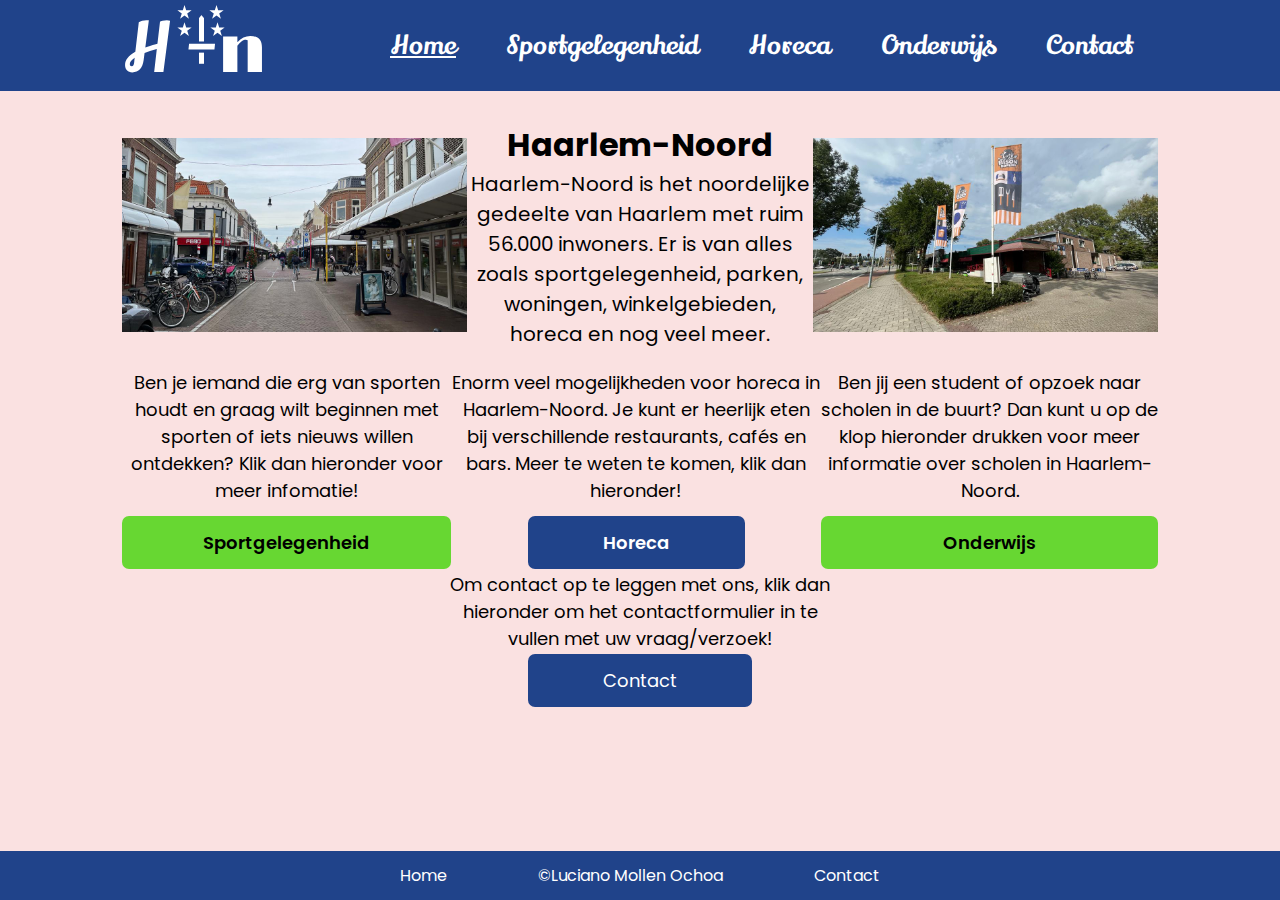
<file: index.html>
<!DOCTYPE html>                             <!--Must HTML Basic-->
<html lang="en">                            <!--Must HTML Basic-->
    <head>                                  <!--Must HTML Basic-->
        <link rel="stylesheet" type="text/css" href="css/style.css">
        <link rel="icon" href="img/favicon.png">
        <title>Haarlem-Noord</title>        <!--Must HTML Basic-->
        <meta name="viewport" content="width=device-width, initial-scale=1.0">
        <meta name="author" content="Luciano Mollen">
        <meta charset="UTF-8">
    </head>
    <body>              <!--Must HTML Basic-->
        <header>
            <article id="logo">
                <a href="index.html">
                    <img src="img/Logo.svg" alt="Haarlem-Noord logo" title="Logo">
                </a>
            </article>

            <nav class="navigation">
                <input type="checkbox" class="toggle-menu">
                <article class="hamburger"></article>

                <ul class="menu">
                    <li><a href="index.html" id="checked">Home</a></li>
                    <li><a href="sport.html">Sportgelegenheid</a></li>
                    <li><a href="horeca.html">Horeca</a></li>
                    <li><a href="onderwijs.html">Onderwijs</a></li>
                    <li><a href="contact.html">Contact</a></li>
                </ul>
            </nav>

        </header>

        <main>
            <section id="main1">
                <img src="img/cronje2.jpeg" alt="Haarlem-Noord cronje" title="cronje afbeelding" id="imgcronje">
                <article>
                    <h1>Haarlem-Noord</h1>
                    <p>Haarlem-Noord is het noordelijke gedeelte van Haarlem met ruim 56.000 inwoners. 
                       Er is van alles zoals sportgelegenheid, parken, woningen, winkelgebieden, 
                       horeca en nog veel meer. </p>
                </article>
                <img src="img/bison4.jpeg" alt="Haarlem-Noord bison bowling" title="bison afbeelding" id="imgbison">
            </section>

            <section id="main2">
                <article id="article1">
                    <p>Ben je iemand die erg van sporten houdt en graag wilt beginnen 
                        met sporten of iets nieuws willen ontdekken? 
                        Klik dan hieronder voor meer infomatie!</p>

                    <a href="sport.html">Sportgelegenheid</a>
                </article>

                <article class="article2">
                    <p>Enorm veel mogelijkheden voor horeca in Haarlem-Noord. 
                        Je kunt er heerlijk eten bij verschillende restaurants, cafés en bars. 
                        Meer te weten te komen, klik dan hieronder!</p>

                    <a href="horeca.html">Horeca</a>
                </article>

                <article id="article3">
                    <p>Ben jij een student of opzoek naar scholen in de buurt? 
                        Dan kunt u op de klop hieronder drukken voor meer 
                        informatie over scholen in Haarlem-Noord.</p>

                    <a href="onderwijs.html">Onderwijs</a>
                </article>
            </section>

            <section id="main3">
                <article class="article2">
                    <p>Om contact op te leggen met ons, 
                        klik dan hieronder om het contactformulier in 
                        te vullen met uw vraag/verzoek!</p>

                    <a href="contact.html" id="contactknop">Contact</a>
                </article>
            </section>
        </main>

        <footer>
            <a href="index.html">Home</a>
            <p>&copy;Luciano Mollen Ochoa</p>
            <a href="contact.html">Contact</a>
        </footer>
    </body>
</html>
</file>
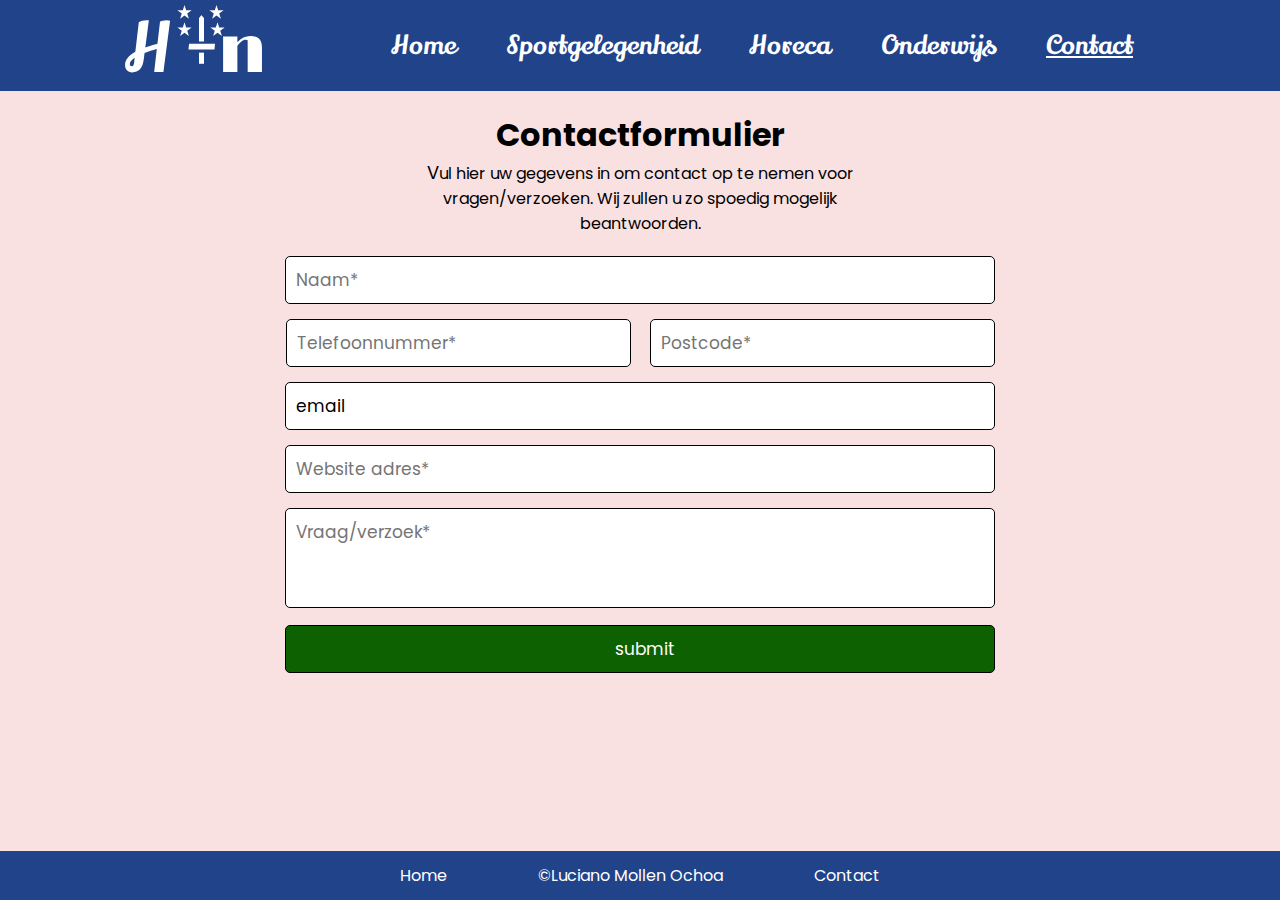
<file: contact.html>
<!DOCTYPE html>                             <!--Must HTML Basic-->
<html lang="en">                            <!--Must HTML Basic-->
    <head>                                  <!--Must HTML Basic-->
        <link rel="stylesheet" type="text/css" href="css/contact.css">
        <title>Contact</title>        <!--Must HTML Basic-->
        <meta name="viewport" content="width=device-width, initial-scale=1.0">
        <meta name="author" content="Luciano Mollen">
        <meta charset="UTF-8">
    </head>
    <body>              <!--Must HTML Basic-->
        <header>
            <article id="logo">
                <a href="index.html">
                    <img src="img/Logo.svg" alt="Haarlem-Noord logo" title="Logo">
                </a>
            </article>

            <nav class="navigation">
                <input type="checkbox" class="toggle-menu">
                <article class="hamburger"></article>

                <ul class="menu">
                    <li><a href="index.html">Home</a></li>
                    <li><a href="sport.html">Sportgelegenheid</a></li>
                    <li><a href="horeca.html">Horeca</a></li>
                    <li><a href="onderwijs.html">Onderwijs</a></li>
                    <li><a href="contact.html" id="checked">Contact</a></li>
                </ul>
            </nav>

        </header>

        <main>
            <section id="main1">
                <article id="formuliertext">
                    <h1>Contactformulier</h1>
                    <p>Vul hier uw gegevens in om contact op te nemen voor vragen/verzoeken. 
                        Wij zullen u zo spoedig mogelijk beantwoorden.</p>
                </article>

                <form id="contactformulier">
                    <fieldset id="geenfieldset"><legend id="geenlegend">Mijn design heeft geen legend tag.</legend></fieldset>
                    <label id="geenlabel">Mijn design heeft geen label, hierbij doe ik display none.</label>
                    <input type="text" id="naam" name="naam" placeholder="Naam*" required>
                    <input type="number" id="telnummer" name="telnummer" placeholder="Telefoonnummer*" required>
                    <input type="text" id="postcode" name="postcose" placeholder="Postcode*" required>
                    <input type="email" id="email" name="email" placeholder="Email*" value="email" required>
                    <input type="text" id="website_adres" name="website_adres" placeholder="Website adres*" required>

                    <textarea id="verzoek" name="verzoek" placeholder="Vraag/verzoek*"></textarea>

                    <input type="submit" id="submit" name="submit" value="submit">
                </form>

                <select id="geenselect">
                    <option>Ik heb geen selecting element in mijn design en ook geen comma hiervoor.</option>
                </select>

                <table id="geentable">
                    <tr>
                        <th>Maandag</th>
                        <th>Dinsdag</th>
                    </tr>

                    <tr>
                        <td>Web markup</td>
                        <td>Web design</td>
                    </tr>

                    <tr>
                        <td>Wiskunde</td>
                        <td>Programmeren</td>
                    </tr>
                </table>
            </section>
        </main>

        <footer>
            <a href="index.html">Home</a>
            <p>&copy;Luciano Mollen Ochoa</p>
            <a href="contact">Contact</a>
        </footer>
    </body>
</html>
</file>
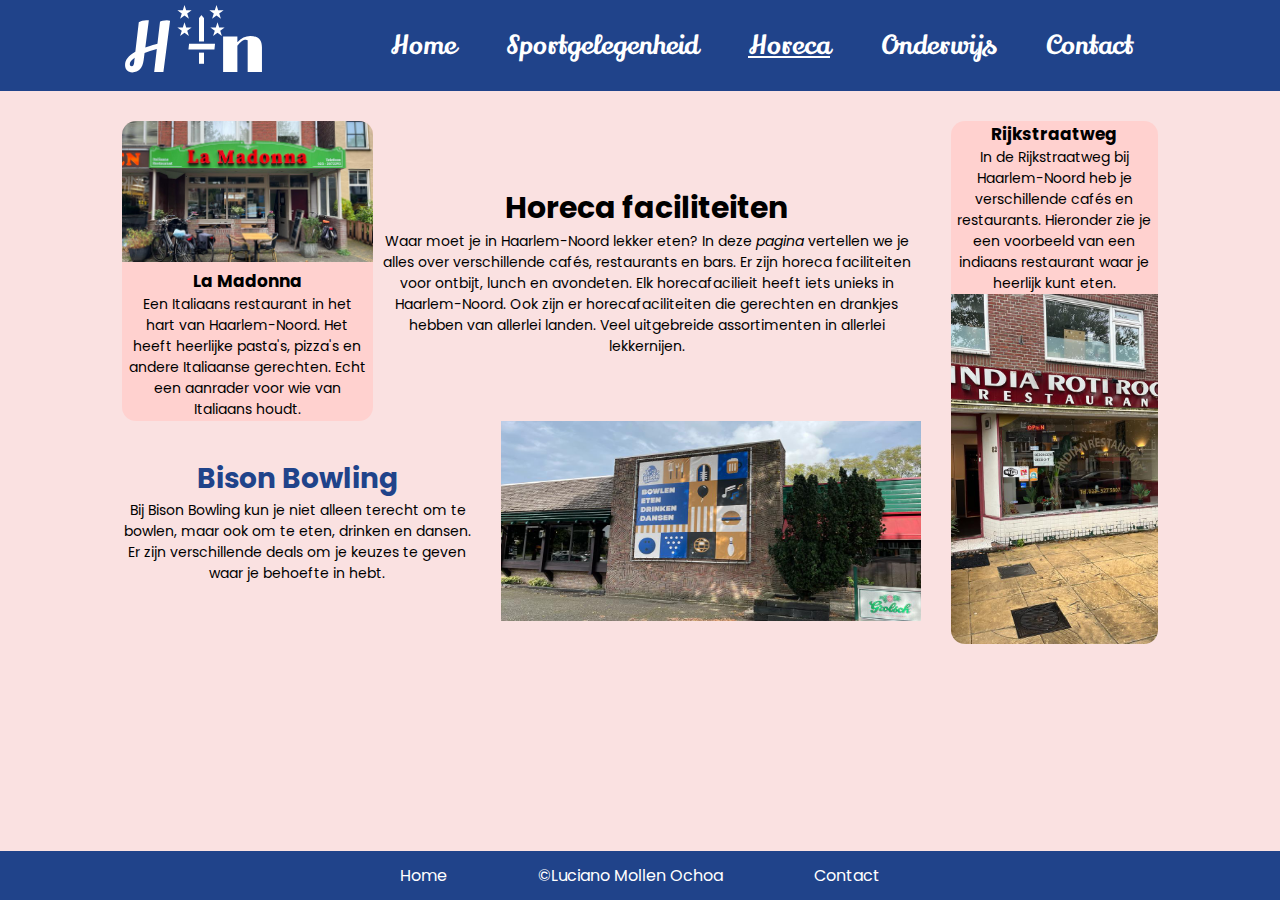
<file: horeca.html>
<!DOCTYPE html>                             <!--Must HTML Basic-->
<html lang="en">                            <!--Must HTML Basic-->
    <head>                                  <!--Must HTML Basic-->
        <link rel="stylesheet" type="text/css" href="css/horeca.css">
        <title>Horeca</title>        <!--Must HTML Basic-->
        <meta name="viewport" content="width=device-width, initial-scale=1.0">
        <meta name="author" content="Luciano Mollen">
        <meta charset="UTF-8">
    </head>
    <body>              <!--Must HTML Basic-->
        <header>
            <article id="logo">
                <a href="index.html">
                    <img src="img/Logo.svg" alt="Haarlem-Noord logo" title="Logo">
                </a>
            </article>

            <nav class="navigation">
                <input type="checkbox" class="toggle-menu">
                <article class="hamburger"></article>

                <ul class="menu">
                    <li><a href="index.html">Home</a></li>
                    <li><a href="sport.html">Sportgelegenheid</a></li>
                    <li><a href="horeca.html" id="checked">Horeca</a></li>
                    <li><a href="onderwijs.html">Onderwijs</a></li>
                    <li><a href="contact.html">Contact</a></li>
                </ul>
            </nav>

        </header>

        <main>
            <section id="main1">
                <article id="madonna">
                    <img src="img/madonna2.jpeg" alt="Madonna afbeelding" title="Madonna">
                    <article id="madonnatekst">
                        <h1>La Madonna</h1>
                        <p>Een Italiaans restaurant in het hart van Haarlem-Noord. 
                            Het heeft heerlijke pasta's, pizza's en andere Italiaanse gerechten. 
                            Echt een aanrader voor wie van Italiaans houdt.</p>
                    </article>
                </article>

                <article id="horecafacileit">
                    <h1>Horeca faciliteiten</h1>
                    <p>Waar moet je in Haarlem-Noord lekker eten? 
                        In deze <em>pagina</em> vertellen we je alles over verschillende cafés, 
                        restaurants en bars. Er zijn horeca faciliteiten voor ontbijt, 
                        lunch en avondeten. Elk horecafacilieit heeft iets unieks in Haarlem-Noord. 
                        Ook zijn er horecafaciliteiten die gerechten en drankjes hebben van 
                        allerlei landen. 
                        Veel uitgebreide assortimenten in allerlei lekkernijen. </p>
                </article>
            </section>

            <section id="main2">
                <article id="bisontekst">
                    <h1>Bison Bowling</h1>
                    <p>Bij Bison Bowling kun je niet alleen terecht om te bowlen, maar ook om te 
                        eten, drinken en dansen. Er zijn verschillende 
                        deals om je keuzes te geven waar je behoefte in hebt.</p>
                </article>

                <img src="img/bison2.jpeg" alt="Bison bowling afbeelding" title="Bison bowling">
            </section>

            <section id="main3">
                <article id="rijkstraatweg">
                    <h1>Rijkstraatweg</h1>
                    <p>In de Rijkstraatweg bij Haarlem-Noord heb je verschillende cafés en 
                        restaurants. Hieronder zie je een voorbeeld van een 
                        indiaans restaurant waar je heerlijk kunt eten.</p>
                </article>

                <img src="img/india2.jpeg" alt="India roti room afbeelding" title="India Roti Room">
            </section>
        </main>

        <footer>
            <a href="index.html">Home</a>
            <p>&copy;Luciano Mollen Ochoa</p>
            <a href="contact">Contact</a>
        </footer>
    </body>
</html>
</file>
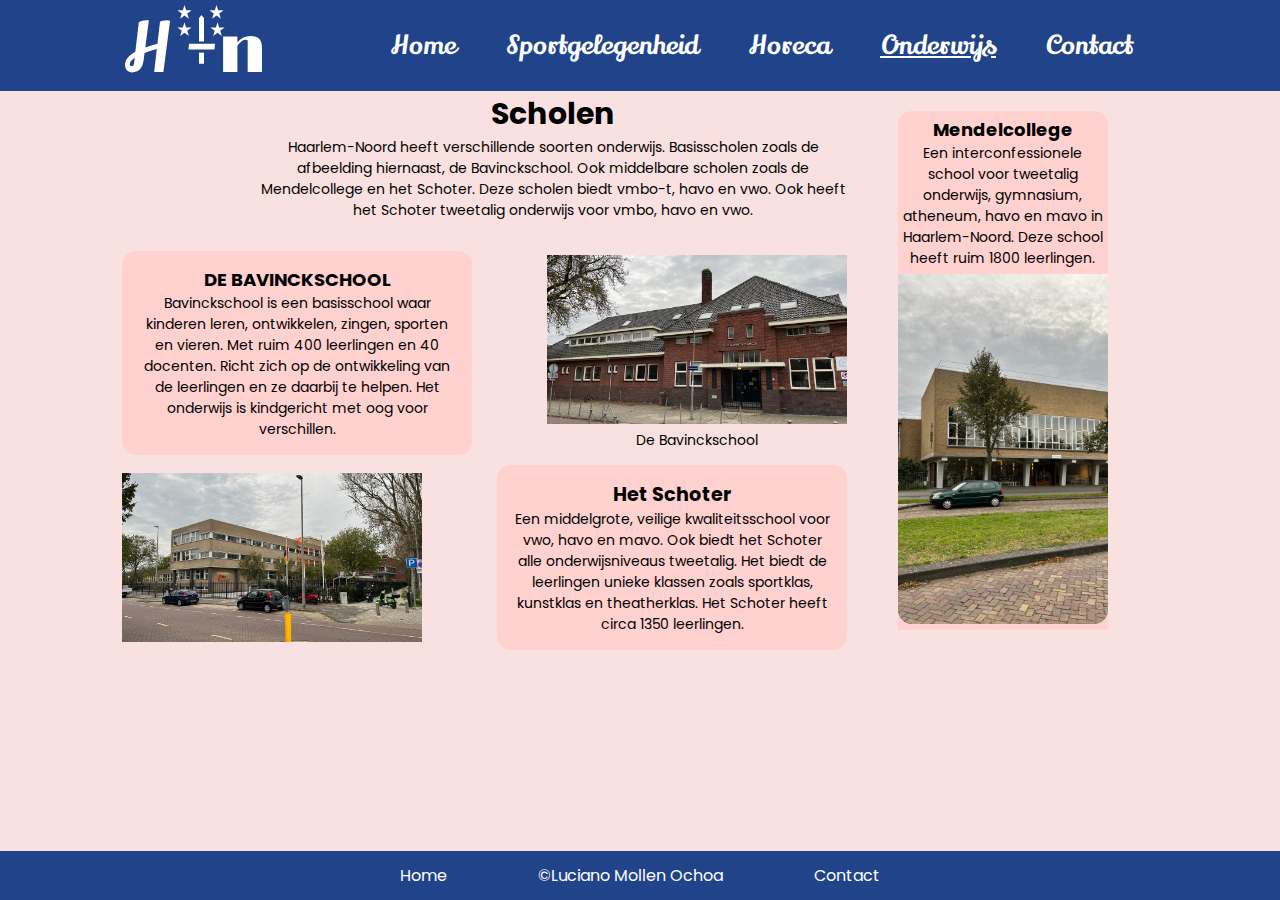
<file: onderwijs.html>
<!DOCTYPE html>                             <!--Must HTML Basic-->
<html lang="en">                            <!--Must HTML Basic-->
    <head>                                  <!--Must HTML Basic-->
        <link rel="stylesheet" type="text/css" href="css/onderwijs.css">
        <title>Onderwijs</title>        <!--Must HTML Basic-->
        <meta name="viewport" content="width=device-width, initial-scale=1.0">
        <meta name="author" content="Luciano Mollen">
        <meta charset="UTF-8">
    </head>
    <body>              <!--Must HTML Basic-->
        <header>
            <article id="logo">
                <a href="index.html">
                    <img src="img/Logo.svg" alt="Haarlem-Noord logo" title="Logo">
                </a>
            </article>

            <nav class="navigation">
                <input type="checkbox" class="toggle-menu">
                <article class="hamburger"></article>

                <ul class="menu">
                    <li><a href="index.html">Home</a></li>
                    <li><a href="sport.html">Sportgelegenheid</a></li>
                    <li><a href="horeca.html">Horeca</a></li>
                    <li><a href="onderwijs.html" id="checked">Onderwijs</a></li>
                    <li><a href="contact.html">Contact</a></li>
                </ul>
            </nav>

        </header>

        <main>
            <section id="main1">
                <article id="scholen">
                    <h1>Scholen</h1>
                    <p>Haarlem-Noord heeft verschillende soorten onderwijs. 
                        Basisscholen zoals de afbeelding hiernaast, de Bavinckschool. 
                        Ook middelbare scholen zoals de Mendelcollege en het Schoter. 
                        Deze scholen biedt vmbo-t, havo en vwo. 
                        Ook heeft het Schoter tweetalig onderwijs voor vmbo, havo en vwo.</p>
                </article>
            </section>  

            <section id="main2">
                <article id="bavinckschool">
                    <h1>De Bavinckschool</h1>
                    <p>Bavinckschool is een basisschool waar kinderen leren, ontwikkelen, 
                        zingen, sporten en vieren. Met ruim 400 leerlingen en 40 docenten. 
                        Richt zich op de ontwikkeling van de leerlingen en ze daarbij te helpen. 
                        Het onderwijs is kindgericht met oog voor verschillen.</p>
                </article>

                <figure>
                    <img src="img/bavinck3.jpeg" alt="Bavinckschool afbeelding" title="Bavinckschool">
                    <figcaption>De Bavinckschool</figcaption>
                </figure>
            </section>

            <section id="main3">
                <img src="img/schoter4.jpeg" alt="Schoter afbeelding" title="Het Schoter">
                <article id="schoter">
                    <h1>Het Schoter</h1>
                    <p>Een middelgrote, veilige kwaliteitsschool voor vwo, havo en mavo. 
                        Ook biedt het Schoter alle onderwijsniveaus tweetalig. Het biedt de 
                        leerlingen unieke klassen zoals sportklas, kunstklas en theatherklas. 
                        Het Schoter heeft circa 1350 leerlingen.</p>
                </article>
            </section>

            <section id="main4">
                <article id="mendle">
                    <article>
                        <h1>Mendelcollege</h1>
                        <p>Een interconfessionele school voor tweetalig onderwijs, gymnasium, 
                            atheneum, havo en mavo in Haarlem-Noord. 
                            Deze school heeft ruim 1800 leerlingen.</p>
                    </article>
    
                    <img src="img/mendel2.jpeg" alt="Mendercollege afbeelding" title="Het Mendelcollege">  
                </article>
            </section>
        </main>

        <footer>
            <a href="index.html">Home</a>
            <p>&copy;Luciano Mollen Ochoa</p>
            <a href="contact">Contact</a>
        </footer>
    </body>
</html>
</file>
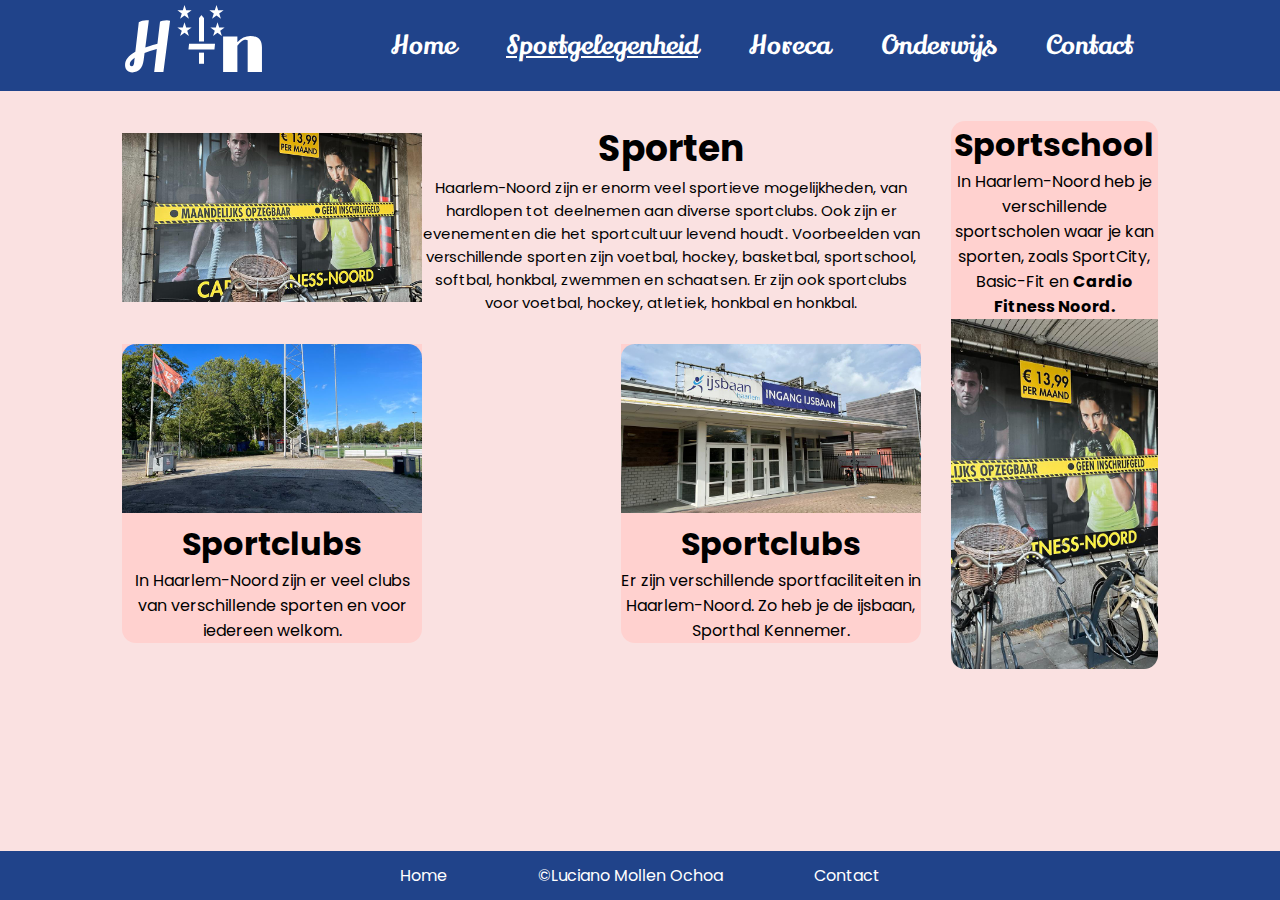
<file: sport.html>
<!DOCTYPE html>                             <!--Must HTML Basic-->
<html lang="en">                            <!--Must HTML Basic-->
    <head>                                  <!--Must HTML Basic-->
        <link rel="stylesheet" type="text/css" href="css/sport.css">
        <title>Sportgelegenheid</title>        <!--Must HTML Basic-->
        <meta name="viewport" content="width=device-width, initial-scale=1.0">
        <meta name="author" content="Luciano Mollen">
        <meta charset="UTF-8">
    </head>
    <body>              <!--Must HTML Basic-->
        <header>
            <article id="logo">
                <a href="index.html">
                    <img src="img/Logo.svg" alt="Haarlem-Noord logo" title="Logo">
                </a>
            </article>

            <nav class="navigation">
                <input type="checkbox" class="toggle-menu">
                <article class="hamburger"></article>

                <ul class="menu">
                    <li><a href="index.html">Home</a></li>
                    <li><a href="sport.html" id="checked">Sportgelegenheid</a></li>
                    <li><a href="horeca.html">Horeca</a></li>
                    <li><a href="onderwijs.html">Onderwijs</a></li>
                    <li><a href="contact.html">Contact</a></li>
                </ul>
            </nav>
        </header>

        <main>
            <section id="main1">
                <img src="img/cardio3.jpeg" alt="Cardio Fitness Noord afbeelding" title="Cardio fitness noord">

                <article>
                    <h1>Sporten</h1>
                    <p>Haarlem-Noord zijn er enorm veel sportieve mogelijkheden, 
                        van hardlopen tot deelnemen aan diverse sportclubs. 
                        Ook zijn er evenementen die het sportcultuur levend houdt. 
                        Voorbeelden van verschillende sporten zijn voetbal, hockey, 
                        basketbal, sportschool, softbal, honkbal, zwemmen en schaatsen. 
                        Er zijn ook sportclubs voor voetbal, hockey, atletiek, honkbal en honkbal. </p>
                </article>
            </section>

            <section id="main2">    
                <article id="sportclub">
                    <img src="img/hk2.jpeg" alt="Haarlem-Kennermerland afbeelding" title="Haarlem-Kennermerland">
                    <h1>Sportclubs</h1>
                    <p>In Haarlem-Noord zijn er veel clubs van verschillende 
                        sporten en voor iedereen welkom. </p>
                </article>  

                <article id="sportfacaliteiten">
                    <img src="img/ijsbaan.jpeg" alt="Ijsbaan Haarlem-Noord afbeelding" title="Ijsbaan">
                    <h1>Sportclubs</h1>
                    <p>Er zijn verschillende sportfaciliteiten in Haarlem-Noord. 
                        Zo heb je de ijsbaan, Sporthal Kennemer.</p>
                </article>  
            </section>

            <section id="main3">
                <aside id="sportschool">
                    <h1>Sportschool</h1>
                    <p>In Haarlem-Noord heb je verschillende sportscholen waar je kan sporten, 
                        zoals SportCity, Basic-Fit en <strong>Cardio Fitness Noord.</strong></p>
                </aside>
                <img src="img/cardio2.jpeg" alt="Cardio fitness noord poster" title="Cardio fitness noord poster">
            </section>
        </main>

        <footer>
            <a href="index.html">Home</a>
            <p>&copy;Luciano Mollen Ochoa</p>
            <a href="contact">Contact</a>
        </footer>
    </body>
</html>
</file>
<file: css/style.css>
@import url('https://fonts.googleapis.com/css2?family=Poppins&display=swap');
@import url('https://fonts.googleapis.com/css2?family=Lily+Script+One&display=swap');

*{
    margin: 0;
    padding: 0;
    box-sizing: border-box;
}

body{
    background-color: #FAE1E1;
    font-family: 'Poppins', sans-serif;
}

header{
    position: relative;
    display: flex;
    justify-content: space-between;
    align-items: center;
    background-color: #20438A;
    padding: 3px 122px;
    transition: 0.3s;
}

.logo a{
    display: block;
}

.logo a img{
    display: block;
    width: 100%;
    z-index: 9999;
}

.navigation{
    display: flex;
    justify-content: space-between;
    align-items: center;
}

.menu{
    display: flex;
    justify-content: center;
    flex-direction: row;
    align-items: center;
    z-index: 1;
    transition: 0.5s;
}

.menu li {
    list-style-type: none;
}

.menu li a{
    color: #FFFFFF;
    font-family: 'Lily Script One', sans-serif;
    text-decoration: none;
    display: block;
    padding: 0px 25px;
    font-size: 26px;
    line-height: 1;
    transition: 0.3s;
}

.menu li a:hover{
    padding: 15px 25px 15px 25px;
}

#checked{
    text-decoration-line: underline;
}




/*Hamburger*/
.hamburger{
    position: relative;
    width: 30px;
    height: 4px;
    background: #FFFFFF;
    border-radius: 10px;
    cursor: pointer;
    z-index: 2;
    transition: 0.3s;
}

.hamburger:before,
.hamburger:after{
    content: "";
    position: absolute;
    height: 4px;
    right: 0;
    background: #FFFFFF;
    border-radius: 10px;
    transition: 0.3s;
}

.hamburger:before{
    top: -10px;
    width: 30px
}

.hamburger:after{
    top: 10px;
    width: 30px;
}

.toggle-menu{
    position: absolute;
    width: 30px;
    height: 100%;
    z-index: 3;
    cursor: pointer;
    opacity: 0;
}

.hamburger,
.toggle-menu{
    display: none;
}

.navigation input:checked ~ .hamburger{
    background: transparent;
}

.navigation input:checked ~ .hamburger:before{
    top: 0;
    transform: rotate(-45deg);
    width: 40px;
}

.navigation input:checked ~ .hamburger:after{
    top: 0;
    transform: rotate(45deg);
    width: 40px;
}

.navigation input:checked ~ .menu{
    right: 0;
}





/*MAIN1  MAIN1  MAIN1  MAIN1*/
main{
    padding: 30px 122px 0px 122px;
    font-size: 18px;
}

main a{
    text-decoration: none;
}

#main1{
    display: flex;
    align-items: center;
    text-align: center;
    font-size: 20px;
    padding-bottom: 20px;
}

#main1 h1{
    font-size: 32px;
}

#main1 img{
    max-width: 345px;
}



/*MAIN2  MAIN2  MAIN2  MAIN2*/
#main2{
    display: flex;
    align-items: center;
    text-align: center;
}

#main2 a{
    font-weight: 600;
    border-radius: 7px;
}

#main2 p {
    padding-bottom: 25px;
}

#main2 > #article1 a, #article3 a{
    color: #000000;
    background-color: #67D732;
}

#article1 a{
    padding: 14px 81px;
}

#article3 a{
    padding: 14px 122px;
}

.article2 a{
    color: #FFFFFF;
    padding: 14px 75px;
    border-radius: 7px;
    background-color: #20438A;
}




/*MAIN3  MAIN3  MAIN3  MAIN3*/
#main3{
    width: 100%;
    display: flex;
    justify-content: center;
}

#main3 article{
    text-align: center;
    max-width: 400px;
}

#main3 p {
    padding: 15px 0px;
}

#contactknop:active{
    background-color: #2e5cb8;
}

/*FOOTER  FOOTER  FOOTER  FOOTER*/
footer{
    position: fixed;
    display: flex;
    justify-content: space-between;
    padding: 12px 400px;
    color: #FFFFFF;
    bottom: 0;
    left: 0;
    background-color: #20438A;
    width: 100%;
}

footer a{
    text-decoration: none;
    color: #FFFFFF;
}

@media screen and (max-width: 768px){
    .hamburger,
    .toggle-menu{
        display: block;
    }

    header{
        padding: 10px 20px;
    }

    .menu{
        justify-content: start;
        flex-direction: column;
        position: fixed;
        top: 0;
        right: -300px;
        background: #20438A;
        width: 300px;
        height: 100%;
        /* padding-top: 59px; */
    }

    .menu li{
        width: 100%;
    }

    .menu li a{
        padding: 30px 0px;
        text-align: center;
        font-size: 32px;
        border-bottom: 1px solid #FFFFFF;
    }

    /*mobile versie*/
    main{
        padding: 0px 15px;
    }

    #main1{
        width: 100%;
        padding: 15px;
        flex-direction: column-reverse;
    }

    #imgcronje{
        padding-top: 15px;
    }

    #imgbison{
        display: none;
    }

    #main2{
        width: 100%;
        flex-direction: column;
    }

    #main2 p{
        padding-bottom: 15px;
    }

    #article1, .article2, #article3{
        padding-bottom: 40px;
    }













    footer{
        position: relative;
        padding: 19px 19px;
        bottom: 0;
        left: 0;
        background-color: #20438A;
    }
}
</file>
<file: css/contact.css>
@import url('https://fonts.googleapis.com/css2?family=Poppins&display=swap');
@import url('https://fonts.googleapis.com/css2?family=Lily+Script+One&display=swap');

*{
    margin: 0;
    padding: 0;
    box-sizing: border-box;
}

body{
    background-color: #FAE1E1;
    font-family: 'Poppins', sans-serif;
}

header{
    position: relative;
    display: flex;
    justify-content: space-between;
    align-items: center;
    background-color: #20438A;
    padding: 3px 122px;
    transition: 0.3s;
}

.logo a{
    display: block;
}

.logo a img{
    display: block;
    width: 100%;
    z-index: 9999;
}

.navigation{
    display: flex;
    justify-content: space-between;
    align-items: center;
}

.menu{
    display: flex;
    justify-content: center;
    flex-direction: row;
    align-items: center;
    z-index: 1;
    transition: 0.5s;
}

.menu li {
    list-style-type: none;
}

.menu li a{
    color: #FFFFFF;
    font-family: 'Lily Script One', sans-serif;
    text-decoration: none;
    display: block;
    padding: 0px 25px;
    font-size: 26px;
    line-height: 1;
    transition: 0.3s;
}

.menu li a:hover{
    padding: 15px 25px 15px 25px;
}

#checked{
    text-decoration-line: underline;
}


/*Hamburger*/
.hamburger{
    position: relative;
    width: 30px;
    height: 4px;
    background: #FFFFFF;
    border-radius: 10px;
    cursor: pointer;
    z-index: 2;
    transition: 0.3s;
}

.hamburger:before,
.hamburger:after{
    content: "";
    position: absolute;
    height: 4px;
    right: 0;
    background: #FFFFFF;
    border-radius: 10px;
    transition: 0.3s;
}

.hamburger:before{
    top: -10px;
    width: 30px
}

.hamburger:after{
    top: 10px;
    width: 30px;
}

.toggle-menu{
    position: absolute;
    width: 30px;
    height: 100%;
    z-index: 3;
    cursor: pointer;
    opacity: 0;
}

.hamburger,
.toggle-menu{
    display: none;
}

.navigation input:checked ~ .hamburger{
    background: transparent;
}

.navigation input:checked ~ .hamburger:before{
    top: 0;
    transform: rotate(-45deg);
    width: 40px;
}

.navigation input:checked ~ .hamburger:after{
    top: 0;
    transform: rotate(45deg);
    width: 40px;
}

.navigation input:checked ~ .menu{
    right: 0;
}







/*Hier nieuwe code*/
main{
    width: 100%;
    font-size: 16px;
    display: flex;
    justify-content: center;
}

#main1{
    width: 710px;
    text-align: center;
    display: flex;
    flex-direction: column;
    align-items: center;
}

#formuliertext{
    width: 466px;
    padding: 20px 0px;
    letter-spacing: normal;
    line-height: normal;
    word-spacing: normal;
}

#formuliertext > p::first-letter{
    font-size: 18px;
}


#main1 input{
    width: 100%;
    padding: 10px 0px 10px 10px;
    border-radius: 5px;

    border-color: #000000;
    border-style: solid;
    border-width: 1px;
    font-size: 17px;
    font-family: 'Poppins', sans-serif;
    margin-bottom: 15px;
}   

#telnummer, #postcode{
    max-width: 345px;
}

#telnummer{
    margin-right: 15px;
}

#verzoek{
    width: 100%;
    height: 100px;
    resize: none;
    padding: 10px 0px 0px 10px;
    border-radius: 5px;
    border: 1px solid #000000;
    font-size: 17px;
    font-family: 'Poppins', sans-serif;
    margin-bottom: 10px;
}

#submit{
    background-color: #0E6100;
    color: #FFFFFF;
}

#submit:hover{
    background-color: #177d05;
}



#geenlegend, #geenlabel, #geenselect, #geentable, #geenfieldset{
    display: none;
}

#geentable tr:nth-child(even){
    background-color: #CFF;
}

#geentable tr:nth-child(odds){
    background-color: #FFF;
}









/*FOOTER  FOOTER  FOOTER  FOOTER*/
footer{
    position: fixed;
    display: flex;
    justify-content: space-between;
    padding: 12px 400px;
    color: #FFFFFF;
    bottom: 0;
    left: 0;
    background-color: #20438A;
    width: 100%;
}

footer a{
    text-decoration: none;
    color: #FFFFFF;
}

@media screen and (max-width: 768px){
    .hamburger,
    .toggle-menu{
        display: block;
    }

    header{
        padding: 2px 10px;
    }

    main{
        padding: 0px 15px;
    }

    .menu{
        justify-content: start;
        flex-direction: column;
        position: fixed;
        top: 0;
        right: -300px;
        background: #20438A;
        width: 300px;
        height: 100%;
    }

    .menu li{
        width: 100%;
    }

    .menu li a{
        padding: 30px 0px;
        text-align: center;
        font-size: 32px;
        border-bottom: 1px solid #FFFFFF;
    }


    /*Eigen mobile code*/
    #telnummer, #postcode{
        max-width: 100%;
        margin: 0;
    }

    #submit{
        margin-bottom: 300px;
    }





    
    footer{
        position: relative;
        padding: 19px 19px;
        bottom: 0;
        left: 0;
        background-color: #20438A;
    }
}
</file>
<file: css/horeca.css>
@import url('https://fonts.googleapis.com/css2?family=Poppins&display=swap');
@import url('https://fonts.googleapis.com/css2?family=Lily+Script+One&display=swap');

*{
    margin: 0;
    padding: 0;
    box-sizing: border-box;
}

body{
    background-color: #FAE1E1;
    font-family: 'Poppins', sans-serif;
}

header{
    position: relative;
    display: flex;
    justify-content: space-between;
    align-items: center;
    background-color: #20438A;
    padding: 3px 122px;
    transition: 0.3s;
}

.logo a{
    display: block;
}

.logo a img{
    display: block;
    width: 100%;
    z-index: 9999;
}

.navigation{
    display: flex;
    justify-content: space-between;
    align-items: center;
}

.menu{
    display: flex;
    justify-content: center;
    flex-direction: row;
    align-items: center;
    z-index: 1;
    transition: 0.5s;
}

.menu li {
    list-style-type: none;
}

.menu li a{
    color: #FFFFFF;
    font-family: 'Lily Script One', sans-serif;
    text-decoration: none;
    display: block;
    padding: 0px 25px;
    font-size: 26px;
    line-height: 1;
    transition: 0.3s;
}

.menu li a:hover{
    padding: 15px 25px 15px 25px;
}

#checked{
    text-decoration-line: underline;
}


/*Hamburger*/
.hamburger{
    position: relative;
    width: 30px;
    height: 4px;
    background: #FFFFFF;
    border-radius: 10px;
    cursor: pointer;
    z-index: 2;
    transition: 0.3s;
}

.hamburger:before,
.hamburger:after{
    content: "";
    position: absolute;
    height: 4px;
    right: 0;
    background: #FFFFFF;
    border-radius: 10px;
    transition: 0.3s;
}

.hamburger:before{
    top: -10px;
    width: 30px
}

.hamburger:after{
    top: 10px;
    width: 30px;
}

.toggle-menu{
    position: absolute;
    width: 30px;
    height: 100%;
    z-index: 3;
    cursor: pointer;
    opacity: 0;
}

.hamburger,
.toggle-menu{
    display: none;
}

.navigation input:checked ~ .hamburger{
    background: transparent;
}

.navigation input:checked ~ .hamburger:before{
    top: 0;
    transform: rotate(-45deg);
    width: 40px;
}

.navigation input:checked ~ .hamburger:after{
    top: 0;
    transform: rotate(45deg);
    width: 40px;
}

.navigation input:checked ~ .menu{
    right: 0;
}







/*Hier nieuwe code*/

main{
    padding: 0px 122px;
    font-size: 14px;
}


/*Main1 Main1 Main1 Main1 Main1*/
#main1{
    padding: 30px 30px 0px 0px;
    width: 80%;
    display: flex;
    align-items: center;
    text-align: center;
    justify-content: space-between;
    float: left;
}

#main1 img{
    width: 100%;
    max-height: 60%;
    border-top-left-radius: 14px;
    border-top-right-radius: 14px;
}

#madonna{
    background-color: #FFD1CF;
    max-width: 350px;
    height: 300px;
    border-radius: 14px;
}

#madonnatekst > h1{
    font-size: 17px;
}

#madonnatekst > p{
    padding: 0px 5px;
}

#horecafacileit{
    max-width: 588px;
}

#horecafacileit h1{
    font-size: 30px;
}



/*Main2 Main2 Main2 Main2 Main2*/
#main2{
    width: 80%;
    padding-right: 30px;
    display: flex;
    justify-content: space-between;
    align-items: center;
    float: left;
    text-align: center;
}

#main2 img{
    width: 420px;
    height: 200px;
}

#bisontekst{
    width: 350px;
    text-indent: 1px;
}

#bisontekst h1{
    font-weight: 700;
    color: #20438A;
}



/*Main3 Main3 Main3 Main3 Main3*/
#main3{
    width: 20%;
    display: flex;
    flex-direction: column;
    align-items: center;
    text-align: center;
    padding: 30px 0px;
}

#rijkstraatweg{
    background-color: #FFD1CF;
    border-top-left-radius: 14px;
    border-top-right-radius: 14px;
}

#rijkstraatweg h1{
    font-size: 17px;
}

#rijkstraatweg p {
    padding: 0px 5px;
}

#main3 img {
    width: 100%;
    height: 350px;
    border-bottom-left-radius: 14px;
    border-bottom-right-radius: 14px;
}






/*FOOTER  FOOTER  FOOTER  FOOTER*/
footer{
    position: fixed;
    display: flex;
    justify-content: space-between;
    padding: 12px 400px;
    color: #FFFFFF;
    bottom: 0;
    left: 0;
    background-color: #20438A;
    width: 100%;
}

footer a{
    text-decoration: none;
    color: #FFFFFF;
}

@media screen and (max-width: 768px){
    .hamburger,
    .toggle-menu{
        display: block;
    }

    header{
        padding: 10px 20px;
    }

    .menu{
        justify-content: start;
        flex-direction: column;
        position: fixed;
        top: 0;
        right: -300px;
        background: #20438A;
        width: 300px;
        height: 100%;
    }

    .menu li{
        width: 100%;
    }

    .menu li a{
        padding: 30px 0px;
        text-align: center;
        font-size: 32px;
        border-bottom: 1px solid #FFFFFF;
    }



    /*Mobile versie*/
    main{
        padding: 0px 15px;
    }

    #main1{
        width: 100%;
        padding: 0px;
        flex-direction: column-reverse;
    }

    #horecafacileit{
        padding: 15px 0px;
    }

    #main2{
        width: 100%;
        flex-direction: column;
        padding-bottom: 15px;
    }

    #bisontekst{
        padding: 15px 0px;
    }

    #main3{
        display: none;
    }



    
    footer{
        position: relative;
        padding: 10px 19px;
        bottom: 0;
        left: 0;
        background-color: #20438A;
    }
}
</file>
<file: css/onderwijs.css>
@import url('https://fonts.googleapis.com/css2?family=Poppins&display=swap');
@import url('https://fonts.googleapis.com/css2?family=Lily+Script+One&display=swap');

*{
    margin: 0;
    padding: 0;
    box-sizing: border-box;
}

body{
    background-color: #FAE1E1;
    font-family: 'Poppins', sans-serif;
}

header{
    position: relative;
    display: flex;
    justify-content: space-between;
    align-items: center;
    background-color: #20438A;
    padding: 3px 122px;
    transition: 0.3s;
}

.logo a{
    display: block;
}

.logo a img{
    display: block;
    width: 100%;
    z-index: 9999;
}

.navigation{
    display: flex;
    justify-content: space-between;
    align-items: center;
}

.menu{
    display: flex;
    justify-content: center;
    flex-direction: row;
    align-items: center;
    z-index: 1;
    transition: 0.5s;
}

.menu li {
    list-style-type: none;
}

.menu li a{
    color: #FFFFFF;
    font-family: 'Lily Script One', sans-serif;
    text-decoration: none;
    display: block;
    padding: 0px 25px;
    font-size: 26px;
    line-height: 1;
    transition: 0.3s;
}

.menu li a:hover{
    padding: 15px 25px 15px 25px;
}

#checked{
    text-decoration-line: underline;
}


/*Hamburger*/
.hamburger{
    position: relative;
    width: 30px;
    height: 4px;
    background: #FFFFFF;
    border-radius: 10px;
    cursor: pointer;
    z-index: 2;
    transition: 0.3s;
}

.hamburger:before,
.hamburger:after{
    content: "";
    position: absolute;
    height: 4px;
    right: 0;
    background: #FFFFFF;
    border-radius: 10px;
    transition: 0.3s;
}

.hamburger:before{
    top: -10px;
    width: 30px
}

.hamburger:after{
    top: 10px;
    width: 30px;
}

.toggle-menu{
    position: absolute;
    width: 30px;
    height: 100%;
    z-index: 3;
    cursor: pointer;
    opacity: 0;
}

.hamburger,
.toggle-menu{
    display: none;
}

.navigation input:checked ~ .hamburger{
    background: transparent;
}

.navigation input:checked ~ .hamburger:before{
    top: 0;
    transform: rotate(-45deg);
    width: 40px;
}

.navigation input:checked ~ .hamburger:after{
    top: 0;
    transform: rotate(45deg);
    width: 40px;
}

.navigation input:checked ~ .menu{
    right: 0;
}







/*Hier nieuwe code*/
main{
    padding: 0px 122px;
    font-size: 14px;
}

/*Main1 Main1 Main1 Main1 Main1*/
#main1{
    width: 70%;
    float: left;
    display: flex;
    justify-content: right;
    text-align: center;
}

#scholen{
    float: right;
    width: 588px;
    letter-spacing: normal;
    line-height: normal;
    word-spacing: normal;
}

#scholen h1{
    font-size: 30px;
}



/*Main2 Main2 Main2 Main2 Main2*/
#main2{
    width: 70%;
    padding-top: 30px;
    display: flex;
    justify-content: space-between;
    align-items: center;
    float: left;
    text-align: center;
}

#bavinckschool{
    background-color: #FFD1CF;
    border-radius: 14px;
    width: 350px;
    padding: 15px;
}

#bavinckschool h1{
    font-size: 1.3em;
    text-transform: uppercase;
}


#main2 img, #main3 img{
    max-width: 300px;
}



/*Main3 Main3 Main3 Main3 Main3*/
#main3{
    padding-top: 10px;
    width: 70%;
    display: flex;
    justify-content: space-between;
    align-items: center;
    float: left;
    text-align: center;
}

#schoter{
    background-color: #FFD1CF;
    border-radius: 14px;
    width: 350px;
    padding: 15px;
}

#schoter h1{
    /* font-size: 18px; */
    font-size: 1.2rem;
}



/*Main4 Main4 Main4 Main4 Main4*/
#main4{
    width: 30%;
    padding-top: 20px;
    display: flex;
    flex-direction: column;
    align-items: center;
    text-align: center;
}

#mendle{
    max-width: 210px;
    background-color: #FFD1CF;
    border-top-right-radius: 14px;
    border-top-left-radius: 14px;
}

#mendle > article{
    padding: 5px;
}

#mendle h1{
    font-size: 18px;
}

#main4 img{
    width: 100%;
    height: 350px;
    border-bottom-left-radius: 14px;
    border-bottom-right-radius: 14px;
}






/*FOOTER  FOOTER  FOOTER  FOOTER*/
footer{
    position: fixed;
    display: flex;
    justify-content: space-between;
    padding: 12px 400px;
    color: #FFFFFF;
    bottom: 0;
    left: 0;
    background-color: #20438A;
    width: 100%;
}

footer a{
    text-decoration: none;
    color: #FFFFFF;
}

@media screen and (max-width: 768px){
    .hamburger,
    .toggle-menu{
        display: block;
    }

    header{
        padding: 10px 20px;
    }

    .menu{
        justify-content: start;
        flex-direction: column;
        position: fixed;
        top: 0;
        right: -300px;
        background: #20438A;
        width: 300px;
        height: 100%;
    }

    .menu li{
        width: 100%;
    }

    .menu li a{
        padding: 30px 0px;
        text-align: center;
        font-size: 32px;
        border-bottom: 1px solid #FFFFFF;
    }


    /*Eigen mobile code*/
    main{
        padding: 0px 15px;
    }

    #main1{
        width: 100%;
        justify-content: center;
    }

    #main2{
        width: 100%;
        display: flex;
        flex-direction: column;
    }

    #bavinckschool{
        margin-bottom: 15px;
    }

    #main3{
        width: 100%;
        display: flex;
        flex-direction: column;
    }

    #schoter{
        margin: 15px 0px;
    }

    #main4{
        display: none;
    }








    
    footer{
        position: relative;
        padding: 10px 19px;
        bottom: 0;
        left: 0;
        background-color: #20438A;
    }
}
</file>
<file: css/sport.css>
@import url('https://fonts.googleapis.com/css2?family=Poppins&display=swap');
@import url('https://fonts.googleapis.com/css2?family=Lily+Script+One&display=swap');

*{
    margin: 0;
    padding: 0;
    box-sizing: border-box;
}

body{
    background-color: #FAE1E1;
    font-family: 'Poppins', sans-serif;
}

header{
    position: relative;
    display: flex;
    justify-content: space-between;
    align-items: center;
    background-color: #20438A;
    padding: 3px 122px;
    transition: 0.3s;
}

.logo a{
    display: block;
}

.logo a img{
    display: block;
    width: 100%;
    z-index: 9999;
}

.navigation{
    display: flex;
    justify-content: space-between;
    align-items: center;
}

.menu{
    display: flex;
    justify-content: center;
    flex-direction: row;
    align-items: center;
    z-index: 1;
    transition: 0.5s;
}

.menu li {
    list-style-type: none;
}

.menu li a{
    color: #FFFFFF;
    font-family: 'Lily Script One', sans-serif;
    text-decoration: none;
    display: block;
    padding: 0px 25px;
    font-size: 26px;
    line-height: 1;
    transition: 0.3s;
}

.menu li a:hover{
    padding: 15px 25px 15px 25px;
}

#checked{
    text-decoration-line: underline;
}


/*Hamburger*/
.hamburger{
    position: relative;
    width: 30px;
    height: 4px;
    background: #FFFFFF;
    border-radius: 10px;
    cursor: pointer;
    z-index: 2;
    transition: 0.3s;
}

.hamburger:before,
.hamburger:after{
    content: "";
    position: absolute;
    height: 4px;
    right: 0;
    background: #FFFFFF;
    border-radius: 10px;
    transition: 0.3s;
}

.hamburger:before{
    top: -10px;
    width: 30px
}

.hamburger:after{
    top: 10px;
    width: 30px;
}

.toggle-menu{
    position: absolute;
    width: 30px;
    height: 100%;
    z-index: 3;
    cursor: pointer;
    opacity: 0;
}

.hamburger,
.toggle-menu{
    display: none;
}

.navigation input:checked ~ .hamburger{
    background: transparent;
}

.navigation input:checked ~ .hamburger:before{
    top: 0;
    transform: rotate(-45deg);
    width: 40px;
}

.navigation input:checked ~ .hamburger:after{
    top: 0;
    transform: rotate(45deg);
    width: 40px;
}

.navigation input:checked ~ .menu{
    right: 0;
}







/*Hier nieuwe code*/

main{
    padding: 0px 122px;
}


/*Main1 Main1 Main1 Main1 Main1*/
#main1{
    padding: 30px 30px 30px 0px;
    width: 80%;
    display: flex;
    align-items: center;
    text-align: center;
    justify-content: space-between;
    float: left;
}

#main1 img{
    max-width: 300px;
}

#main1 h1{
    font-size: 36px;
}

#main1 p {
    max-width: 500px;
    font-size: 15px;
}


/*Main2 Main2 Main2 Main2 Main2*/

#main2{
    padding-right: 30px;
    width: 80%;
    display: flex;
    justify-content: space-between;
    float: left;
}

#sportclub{
    max-width: 300px;
    text-align: center;
    background-color: #FFD1CF;
    border-bottom-left-radius: 14px;
    border-bottom-right-radius: 14px;
}

#main2 img{
    max-width: 300px;
    border-top-left-radius: 14px;
    border-top-right-radius: 14px;
}


#sportfacaliteiten{
    max-width: 300px;
    text-align: center;
    background-color: #FFD1CF;
    border-bottom-left-radius: 14px;
    border-bottom-right-radius: 14px;
}


/*Main3 Main3 Main3 Main3 Main3*/

#main3{
    width: 20%;
    display: flex;
    flex-direction: column;
    align-items: center;
    text-align: center;
    padding: 30px 0px;
}

#sportschool{
    background-color: #FFD1CF;
    border-top-left-radius: 14px;
    border-top-right-radius: 14px;
}

#main3 img{
    width: 100%;
    height: 350px;
    border-bottom-left-radius: 14px;
    border-bottom-right-radius: 14px;
}









/*FOOTER  FOOTER  FOOTER  FOOTER*/
footer{
    position: fixed;
    display: flex;
    justify-content: space-between;
    padding: 12px 400px;
    color: #FFFFFF;
    bottom: 0;
    left: 0;
    background-color: #20438A;
    width: 100%;
}

footer a{
    text-decoration: none;
    color: #FFFFFF;
}

@media screen and (max-width: 768px){
    .hamburger,
    .toggle-menu{
        display: block;
    }

    header{
        padding: 10px 20px;
    }

    .menu{
        justify-content: start;
        flex-direction: column;
        position: fixed;
        top: 0;
        right: -300px;
        background: #20438A;
        width: 300px;
        height: 100%;
    }

    .menu li{
        width: 100%;
    }

    .menu li a{
        padding: 30px 0px;
        text-align: center;
        font-size: 32px;
        border-bottom: 1px solid #FFFFFF;
    }




    /*mobile versie*/
    main{
        padding: 0px 15px;
    }

    #main1{
        width: 100%;
        padding: 20px 0px 40px 0px;
        flex-direction: column-reverse;
    }

    #main1 > article{
        padding-bottom: 15px;
    }

    #main2{
        width: 100%;
        flex-direction: column;
        align-items: center;
        padding: 0px;
    }

    #sportclub, #sportfacaliteiten{
        margin-bottom: 30px;
    }

    #main3{
        display: none;
    }

    





    footer{
        position: relative;
        padding: 19px 19px;
        bottom: 0;
        left: 0;
        background-color: #20438A;
    }
}
</file>
